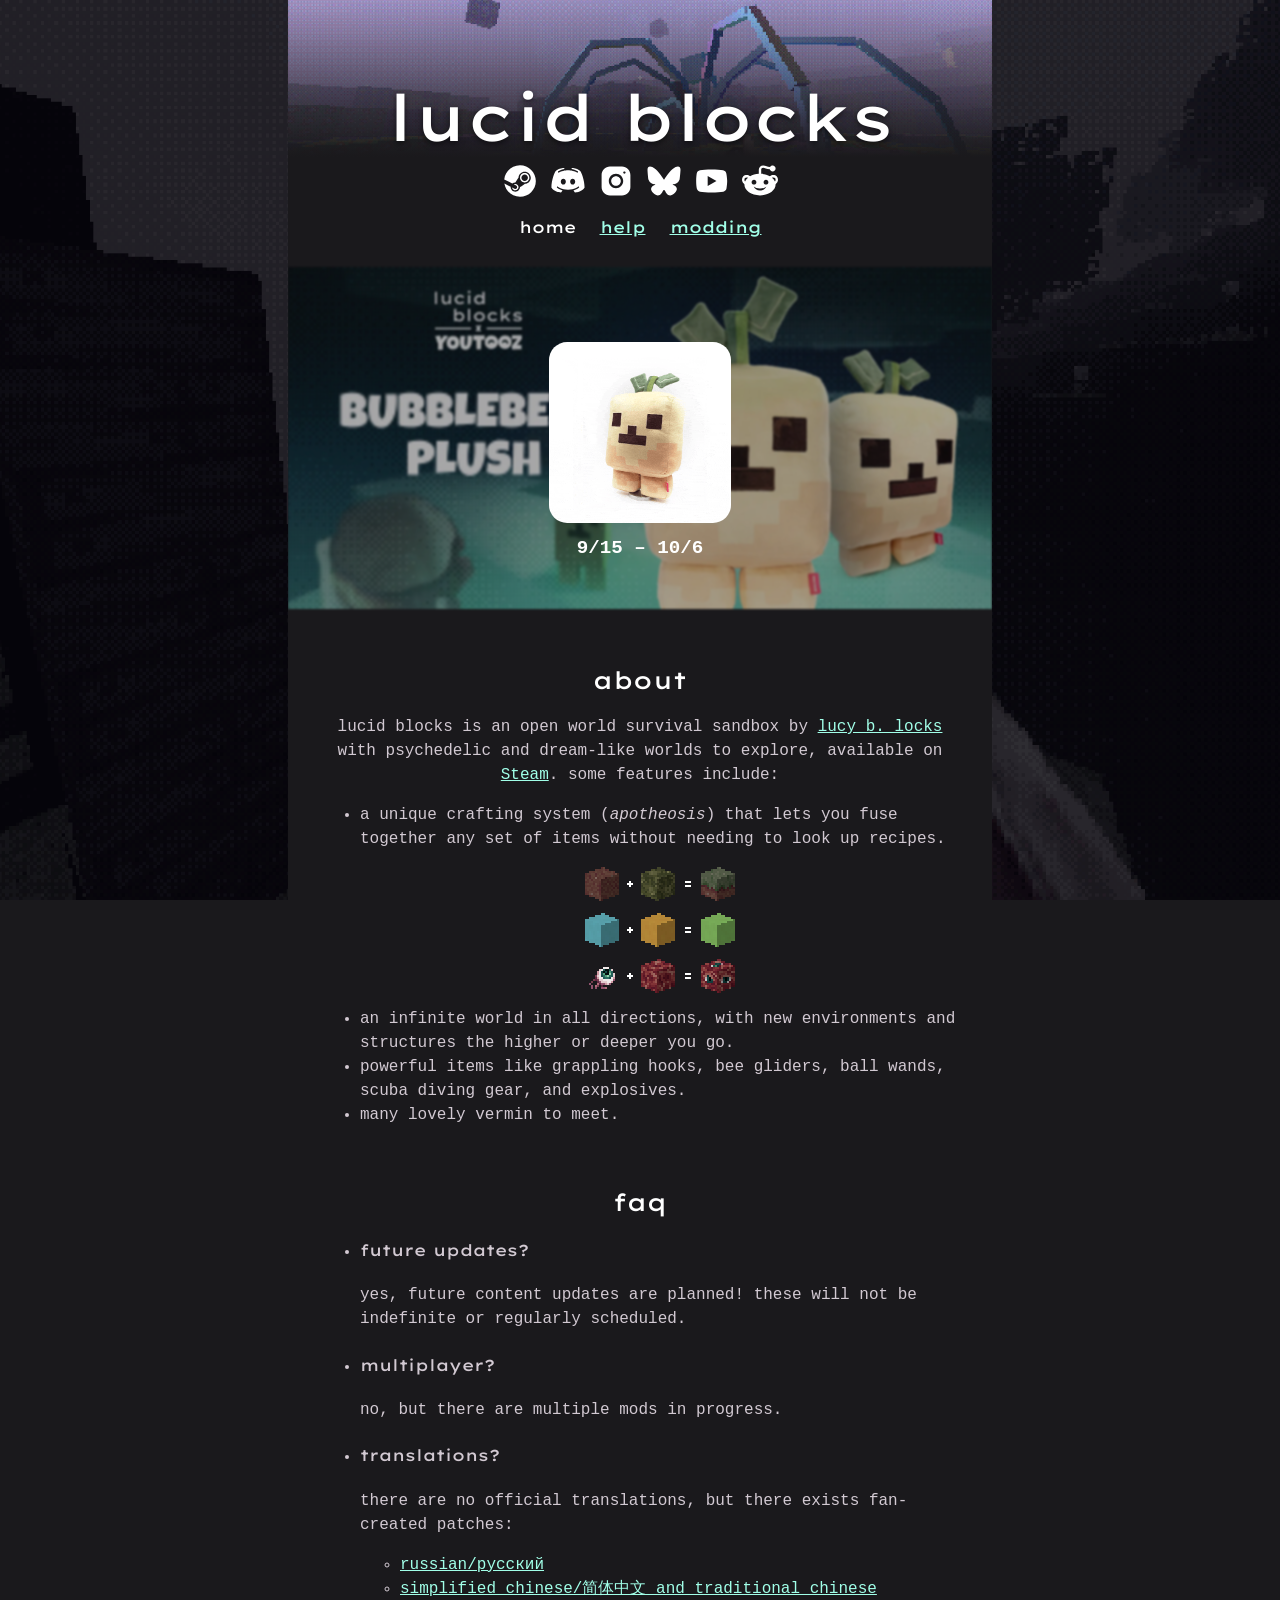
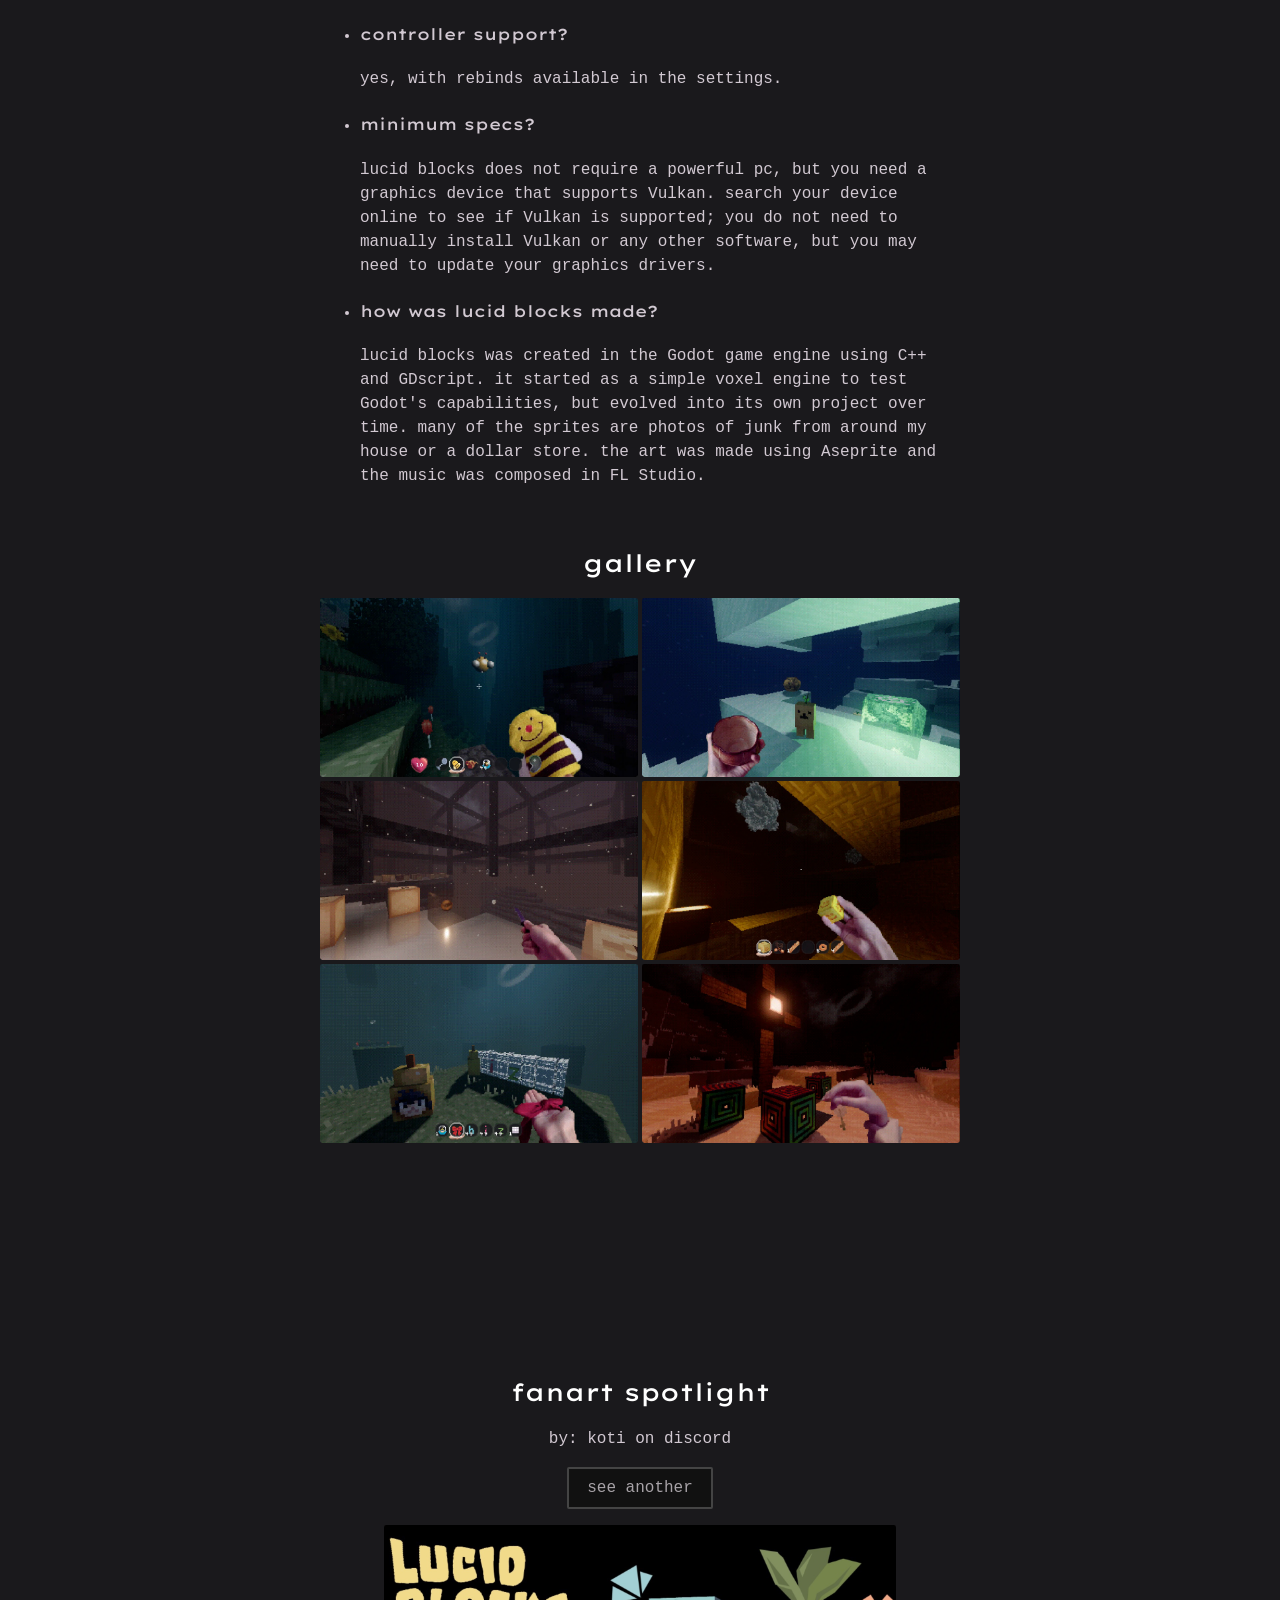
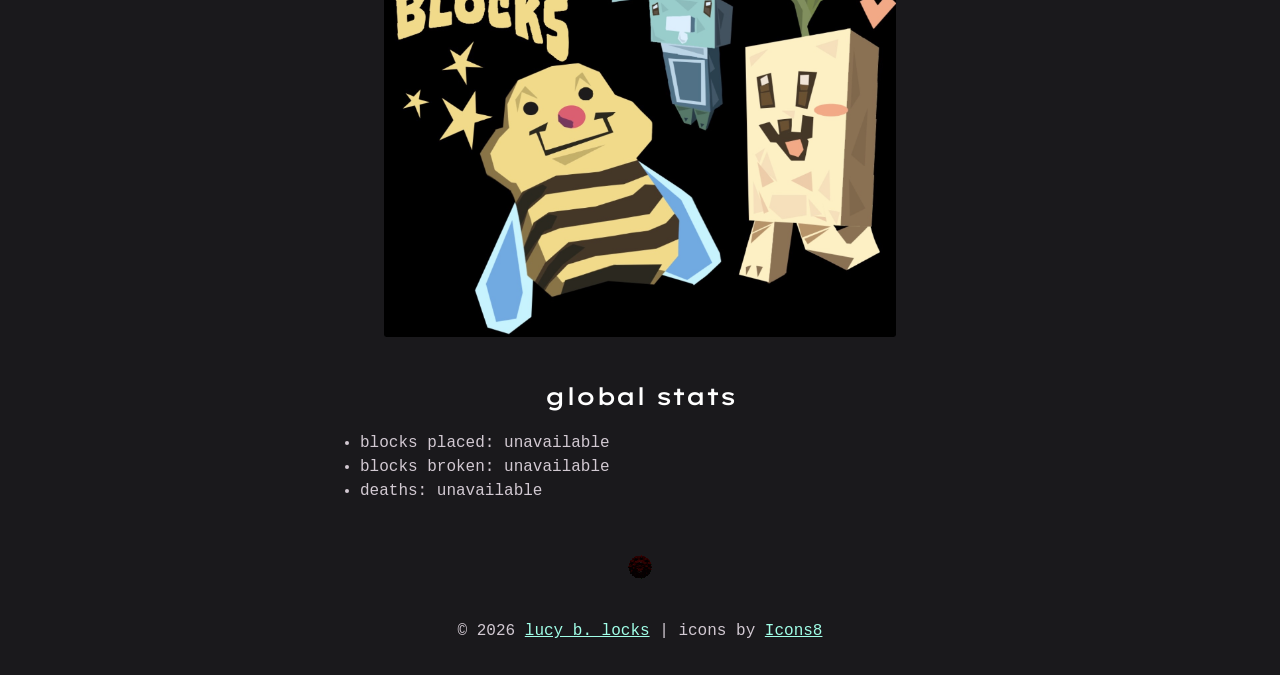
<file: index.html>
<!DOCTYPE HTML>
<html lang="en">
	<head>
		<title>lucid blocks</title>
		<meta charset="utf-8" />
		<meta name="viewport" content="width=device-width, initial-scale=1, user-scalable=no" />
		<meta name="description" content="Lucid Blocks: A psychedelic voxel game about exploring liminal spaces.">
		<link rel="stylesheet" href="styles.css" />
        <link rel="preconnect" href="https://fonts.googleapis.com">
        <link rel="preconnect" href="https://fonts.gstatic.com" crossorigin>
        <link href="https://fonts.googleapis.com/css2?family=Lexend+Giga:wght@100..900&display=swap" rel="stylesheet">
		<link rel="icon" type="image/x-icon" href="images/icons/favicon.png">

	<script type="application/ld+json">
	{
	"@context": "https://schema.org",
	"@graph": [
		{
		"@type": "VideoGame",
		"@id": "https://lucidblocks.com/#game",
		"name": "Lucid Blocks",
		"url": "https://lucidblocks.com",
		"image": "https://lucidblocks.com/images/lsd_dream_emulator_spider.webp",
		"description": "Lucid Blocks is a psychedelic voxel sandbox game about exploring liminal dreamlike spaces.",
		"author": {
			"@type": "Person",
			"name": "Lucy B. Locks",
			"url": "https://lucyblocks.com"
		},
		"publisher": {
			"@type": "Organization",
			"name": "Lucy B. Locks"
		},
		"sameAs": [
			"https://store.steampowered.com/app/3495730/Lucid_Blocks/",
			"https://discord.gg/lucidblocks",
			"https://www.youtube.com/@lucy_b_locks"
		]
		},
		{
		"@type": "FAQPage",
		"@id": "https://lucidblocks.com/#faq",
		"url": "https://lucidblocks.com",
		"about": { "@id": "https://lucidblocks.com/#game" },
		"mainEntity": [
			{
			"@type": "Question",
			"name": "Are future updates planned?",
			"acceptedAnswer": { "@type": "Answer", "text": "Yes, future content updates are planned, though they will not be indefinite or regularly scheduled." }
			},
			{
			"@type": "Question",
			"name": "Does Lucid Blocks have multiplayer?",
			"acceptedAnswer": { "@type": "Answer", "text": "No, but a multiplayer mod is currently in progress." }
			},
			{
			"@type": "Question",
			"name": "Are there translations available?",
			"acceptedAnswer": { "@type": "Answer", "text": "There are no official translations, but fan-created mods exist for Russian and Simplified Chinese." }
			},
			{
			"@type": "Question",
			"name": "Is controller support available?",
			"acceptedAnswer": { "@type": "Answer", "text": "Yes, with rebinds available in the settings." }
			},
			{
			"@type": "Question",
			"name": "What are the minimum specs?",
			"acceptedAnswer": { "@type": "Answer", "text": "Lucid Blocks does not require a powerful PC, but you need a graphics device that supports Vulkan." }
			}
		]
		}
	]
	}
	</script>
	</head>
	<body>
		<div class="banner">
			<h1>lucid blocks</h1>
		</div>

		<nav id="social">
			<a target="_blank" class="icon" href="https://store.steampowered.com/app/3495730/Lucid_Blocks/"><img alt="Clickable link to the Lucid Blocks Steam page" src="images/icons/steam.svg"/></a>
			<a target="_blank" class="icon" href="https://discord.gg/lucidblocks">                   <img alt="Clickable link to the Lucid Blocks Discord server" src="images/icons/discord.svg"/></a>
			<a target="_blank" class="icon" href="https://www.instagram.com/lucy.b.locks/">                <img alt="Clickable link to the Lucid Blocks Instagram" src="images/icons/instagram.svg"/></a>
			<a target="_blank" class="icon" href="https://bsky.app/profile/lucyblocks.com">                 <img alt="Clickable link to the Lucid Blocks Bluesky" src="images/icons/bluesky.svg"/></a>
			<a target="_blank" class="icon" href="https://www.youtube.com/@lucy_b_locks"><img alt="Clickable link to the Lucid Blocks YouTube channel" src="images/icons/youtube.svg"/></a>
			<a target="_blank" class="icon" href="https://www.reddit.com/r/LucidBlocks/"><img alt="Clickable link to the Lucid Blocks subreddit" src="images/icons/reddit.svg"/></a>
		</nav>

		<nav id="websiteNavigation">
			<ul>
				<li><a href="index.html" class="current">home</a></li>
				<li><a href="help.html">help</a></li>
				<li><a href="modding.html">modding</a></li>
			</ul>
		</nav>

		<div class="contentSection" id="plushieContainer">
			<img id="plushimg" src="images/youtooz/lucidblocks-bubblebear_reveal_wide.webp" alt="Youtooz x Lucid Blocks reveal: bubblebear plush"class="articleimg"/>
			<div id="spinningBubblebearContainer">
				<img id="spinningBubblebear" src="images/youtooz/bubblespin.gif" alt="360 of the bubblebear plush"/>
				<p id="youtoozText">9/15 – 10/6</p>
			</div>
			<a href="https://youtooz.com/products/bubblebear-plush-9-inch" class="stretchedLink"></a>
		</div>

		<main>
			<section class="contentSection">
				<h2> about</h2>
				<p>
					lucid blocks is an open world survival sandbox by <a href="https://lucyblocks.com">lucy b. locks</a> with psychedelic and dream-like worlds to explore, available on <a href="https://store.steampowered.com/app/3495730/Lucid_Blocks/">Steam</a>. some features include:
				</p>
				<ul class="indented-list">
					<li>
						a unique crafting system (<i>apotheosis</i>) that lets you fuse together any set of items
						without needing to look up recipes.
					</li>
					<img class="embedded-image" src="images/fusion_example.webp" alt="How to fuse items together in Lucid Blocks"/>
					<li>
						an infinite world in all directions, with new environments and structures the higher or deeper you go.
					</li>
					<li>
						powerful items like grappling hooks, bee gliders, ball wands, scuba diving gear, and explosives.
					</li>
					<li>
						many lovely vermin to meet.
					</li>
				</ul>				
			</section>

			<section class="contentSection">
				<h2> faq</h2>
				<ul>
					<li>
						<h4>future updates?</h4>
						<p>yes, future content updates are planned! these will not be indefinite or regularly scheduled.</p>
					</li>
					<li>
						<h4>multiplayer?</h4>
						<p>no, but there are multiple mods in progress.</p>
					</li>
					<li>
						<h4>translations?</h4>
						<p>there are no official translations, but there exists fan-created patches:</p>
						<ul>
							<li><a href="https://github.com/FunkyChickenCape/lucid-blocks-ru">russian/русский</a></li>
							<li><a href="https://github.com/MILK-FOR-FREE/Lucid-Blocks-Chinese-Localization/">simplified chinese/简体中文 and traditional chinese</a></li>
						</ul>
					</li>
					<li>
						<h4>controller support?</h4>
						<p>yes, with rebinds available in the settings.</p>
					</li>
					<li>
						<h4>minimum specs?</h4>
						<p>
							lucid blocks does not require a powerful pc, but you need a graphics device that supports Vulkan. search your device online to see if Vulkan is supported; you do not need to manually install Vulkan or any other software, but you may need to update your graphics drivers.
						</p>
					</li>
					<li>
						<h4>how was lucid blocks made?</h4>
						<p>
							lucid blocks was created in the Godot game engine using <nobr>C++</nobr> and GDscript.
							it started as a simple voxel engine to test Godot's capabilities, but evolved
							into its own project over time. many of the sprites are photos of junk from around
							my house or a dollar store. the art was made using Aseprite and the music was composed in FL Studio.
						</p>
					</li>
				</ul>
			</section>

			<section class="contentSection">
				<h2>gallery</h2>
				<div id="gallery" class="gallery">
					<img class="screenshot" src="images/screenshots/bee_hand.webp" alt="Bee glider hand"/>
					<img class="screenshot" src="images/screenshots/bubblebear.webp" alt="A bubblebear"/>
					<img class="screenshot" src="images/screenshots/heaven.webp" alt="Pretty blocks"/>
					<img class="screenshot" src="images/screenshots/ofanim.webp" alt="An angel" />
					<img class="screenshot" src="images/screenshots/pear.webp" alt="A fruit femme"/>
					<img class="screenshot" src="images/screenshots/preta.webp" alt="The naraka"/>
					<div class="video-wrapper">
						<iframe src="https://www.youtube-nocookie.com/embed/zMV_tRGz0kU?si=rb2TdDwyq2T29jI_&rel=0" title="YouTube video player" frameborder="0" allow="autoplay; clipboard-write; encrypted-media; picture-in-picture; web-share" referrerpolicy="strict-origin-when-cross-origin" allowfullscreen></iframe>
					</div>
					<div class="video-wrapper">
						<iframe src="https://www.youtube-nocookie.com/embed/zR0OSpIx3fw?si=GwXAoD6N3HIUBH2a&rel=0" title="YouTube video player" frameborder="0" allow="autoplay; clipboard-write; encrypted-media; picture-in-picture; web-share" referrerpolicy="strict-origin-when-cross-origin" allowfullscreen></iframe>
					</div>
				</div>
			</section>

			<section class="contentSection" id="fanart" >
				<h2>fanart spotlight</h2>

				<p id="fanart-credit"></p>
				<p><button onclick="nextFanart()">see another</button></p>

				<img id="fanart-img" class="fanart-image" src="" alt="Lucid Blocks fanart" />

			</section>

			<section class="contentSection">
				<h2> global stats </h2>
				<ul>
					<li>blocks placed: <span id="blocks_placed">loading...</span></li>
					<li>blocks broken: <span id="blocks_broken">loading...</span></li>
					<li>deaths: <span id="death_count">loading...</span></li>
				</ul>
			</section>

		</main>

		<img loading="lazy" alt="Moving image of an Ofanim" src="images/tiny_fractal.gif"/>

		<footer>
			<p>© 2026 <a href="https://lucyblocks.com">lucy b. locks</a> | icons by <a href="https://icons8.com/">Icons8</a></p>
		</footer>

		<script src="fanart.js"></script>
	</body>
	<script>
		const stats = ['blocks_placed', 'blocks_broken', 'death_count'];
		const url = 'https://gumi.122412240.xyz/steam-stats';

		fetch(url)
			.then(res => res.json())
			.then(data => {
				const globalstats = data.response.globalstats;
				stats.forEach(stat => {
					document.getElementById(stat).textContent = Number(globalstats[stat].total).toLocaleString();
				});
			})
			.catch(() => {
				stats.forEach(stat => {
					document.getElementById(stat).textContent = 'unavailable';
				});
			});
	</script>
</html>
</file>
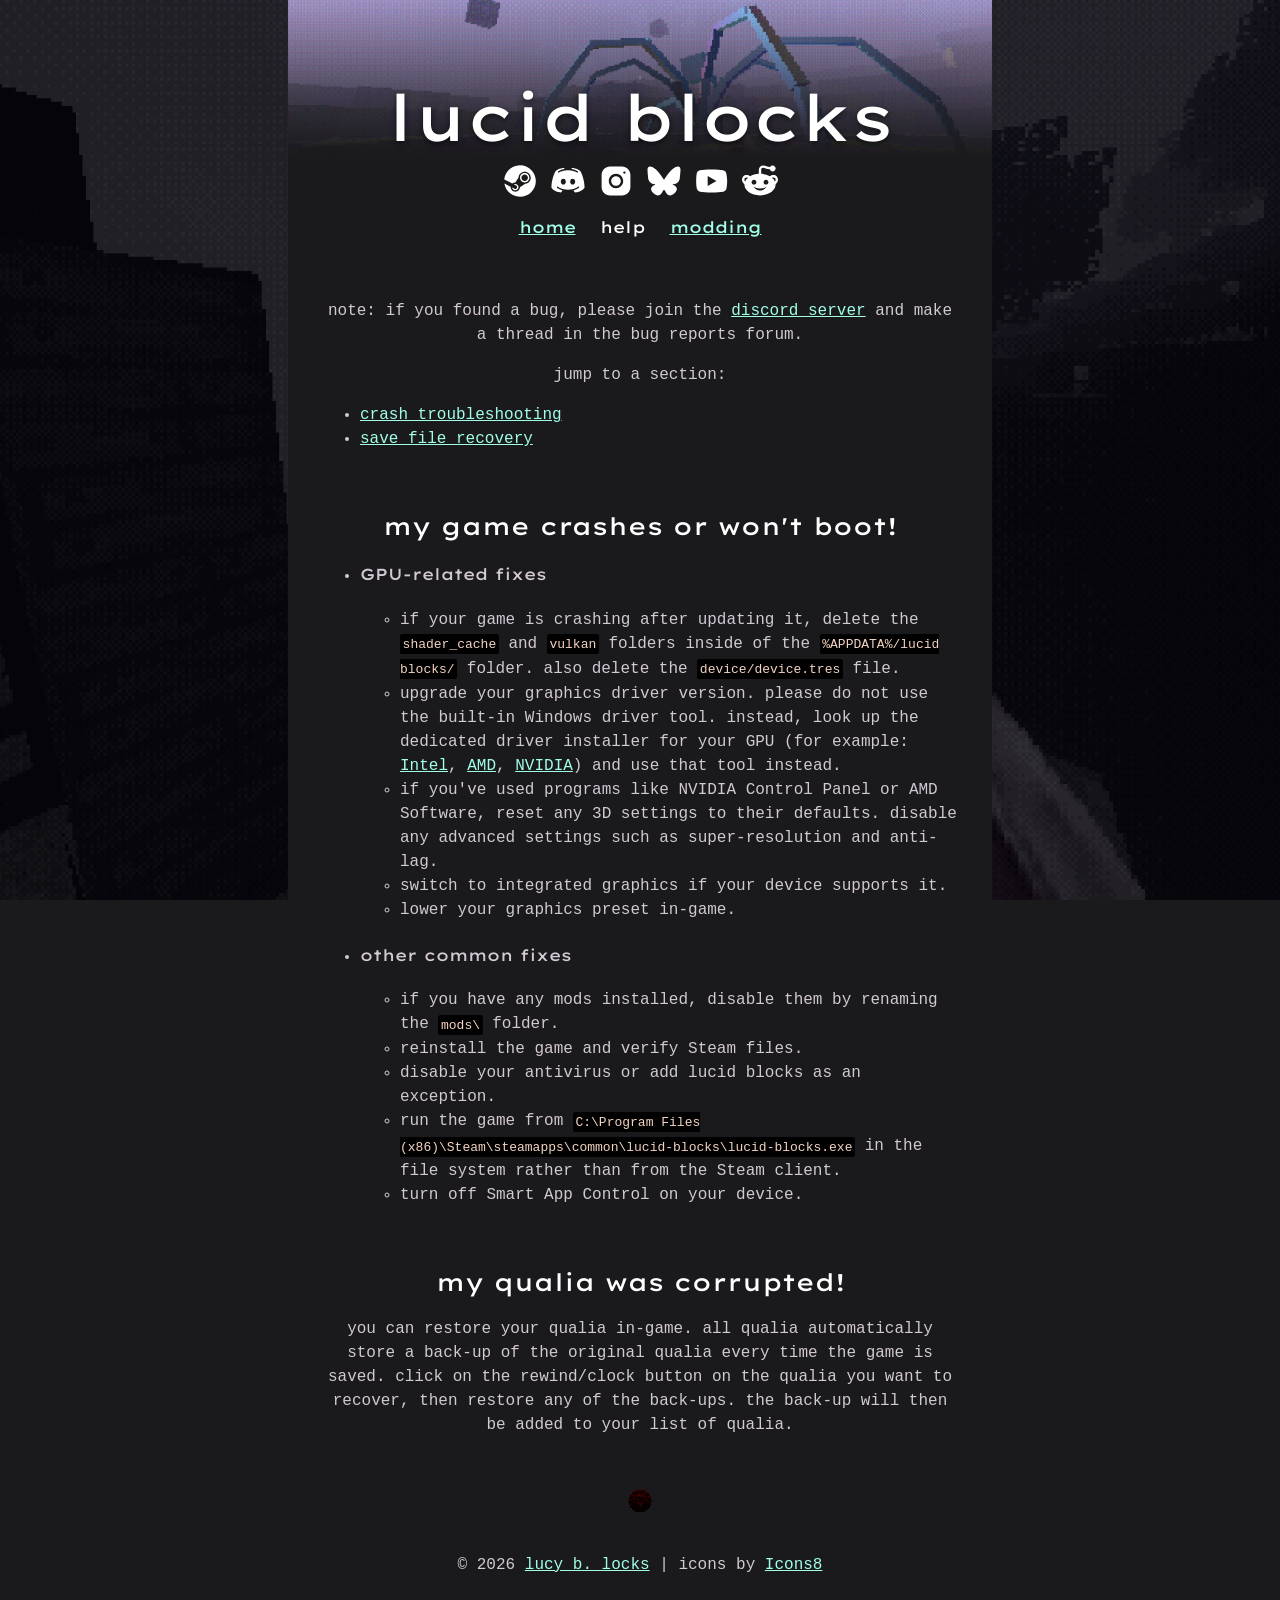
<file: help.html>
<!DOCTYPE HTML>
<html lang="en">
	<head>
		<title>lucid blocks help</title>
		<meta charset="utf-8" />
		<meta name="viewport" content="width=device-width, initial-scale=1, user-scalable=no" />
		<meta name="description" content="Lucid Blocks: A psychedelic voxel game about exploring liminal spaces.">
		<link rel="stylesheet" href="styles.css" />
        <link rel="preconnect" href="https://fonts.googleapis.com">
        <link rel="preconnect" href="https://fonts.gstatic.com" crossorigin>
        <link href="https://fonts.googleapis.com/css2?family=Lexend+Giga:wght@100..900&display=swap" rel="stylesheet">
		<link rel="icon" type="image/x-icon" href="images/icons/favicon.png">

		<script type="application/ld+json">
		{
		"@context": "https://schema.org",
		"@type": "TechArticle",
		"headline": "Lucid Blocks Help & Troubleshooting",
		"url": "https://lucidblocks.com/help.html",
		"description": "Troubleshooting guide for Lucid Blocks covering crashes, display and input issues, and save file recovery.",
		"about": {
			"@type": "VideoGame",
			"@id": "https://lucidblocks.com/#game"
		},
		"author": {
			"@type": "Person",
			"name": "Lucy B. Locks",
			"url": "https://lucyblocks.com"
		},
		"articleSection": ["Crash Troubleshooting", "Display and Input Troubleshooting", "Save File Recovery"]
		}
		</script>
	</head>
	<body>
		<div class="banner">
			<h1>lucid blocks</h1>
		</div>
		
		<nav id="social">
			<a target="_blank" class="icon" href="https://store.steampowered.com/app/3495730/Lucid_Blocks/"><img alt="Clickable link to the Lucid Blocks Steam page" src="images/icons/steam.svg"/></a>
			<a target="_blank" class="icon" href="https://discord.gg/lucidblocks"><img alt="Clickable link to the Lucid Blocks Discord server" src="images/icons/discord.svg"/></a>
			<a target="_blank" class="icon" href="https://www.instagram.com/lucy.b.locks/"><img alt="Clickable link to the Lucid Blocks Instagram" src="images/icons/instagram.svg"/></a>
			<a target="_blank" class="icon" href="https://bsky.app/profile/lucyblocks.com"><img alt="Clickable link to the Lucid Blocks Bluesky" src="images/icons/bluesky.svg"/></a>
			<a target="_blank" class="icon" href="www.youtube.com/@lucy_b_locks"><img alt="Clickable link to the Lucid Blocks YouTube channel" src="images/icons/youtube.svg"/></a>
			<a target="_blank" class="icon" href="https://www.reddit.com/r/LucidBlocks/"><img alt="Clickable link to the Lucid Blocks subreddit" src="images/icons/reddit.svg"/></a>
		</nav>

		<nav id="websiteNavigation">
			<ul>
				<li><a href="index.html">home</a></li>
				<li><a href="help.html" class="current">help</a></li>
				<li><a href="modding.html">modding</a></li>
			</ul>
		</nav>

		<main>
			<section>
				<p>note: if you found a bug, please join the <a href="https://discord.gg/lucidblocks">discord server</a> and make a thread in the bug reports forum.</p>
				<p>jump to a section:</p>
				<ul>
					<li><a href="#crash">crash troubleshooting</a></li>
					<li><a href="#recovery">save file recovery</a></li>
				</ul>

			</section>
			<section class="contentSection" id="crash">
				<h2>my game crashes or won't boot!</h2>
				<ul>
					<li>
						<h4>GPU-related fixes</h4>
						<ul>
							<li>if your game is crashing after updating it, delete the <code>shader_cache</code> and <code>vulkan</code> folders inside of the <code>%APPDATA%/lucid blocks/</code> folder. also delete the <code>device/device.tres</code> file.</li>
							<li>upgrade your graphics driver version. please do not use the built-in Windows driver tool. instead, look up the dedicated driver installer for your GPU (for example: <a href="https://www.intel.com/content/www/us/en/support/detect.html">Intel</a>, <a href="https://www.amd.com/en/support/download/drivers.html">AMD</a>, <a href="https://www.nvidia.com/en-us/drivers/">NVIDIA</a>) and use that tool instead. </li>
							<li>if you've used programs like NVIDIA Control Panel or AMD Software, reset any 3D settings to their defaults. disable any advanced settings such as super-resolution and anti-lag.</li>
							<li>switch to integrated graphics if your device supports it.</li>

							<li>lower your graphics preset in-game.</li>
						</ul>
					</li>
					<li>
						<h4>other common fixes</h4>
						<ul>
							<li>if you have any mods installed, disable them by renaming the <code>mods\</code> folder.</li>
							<li>reinstall the game and verify Steam files.</li>
							<li>disable your antivirus or add lucid blocks as an exception.</li>
							<li>run the game from <code>C:\Program Files (x86)\Steam\steamapps\common\lucid-blocks\lucid-blocks.exe</code> in the file system rather than from the Steam client.</li>
							<li>turn off Smart App Control on your device.</li>
						</ul>
					</li>
				</ul>
			</section>
			<section class="contentSection" id="recovery">
				<h2>my qualia was corrupted!</h2>
				<p>you can restore your qualia in-game. all qualia automatically store a back-up of the original qualia every time the game is saved. click on the rewind/clock button on the qualia you want to recover, then restore any of the back-ups. the back-up will then be added to your list of qualia. </p>
			</section>
		</main>

		<img loading="lazy" alt="Moving image of an Ofanim" src="images/tiny_fractal.gif"/>

		<footer>
			<p>© 2026 <a href="https://lucyblocks.com">lucy b. locks</a> | icons by <a href="https://icons8.com/">Icons8</a></p>
		</footer>
	</body>
</html>
</file>
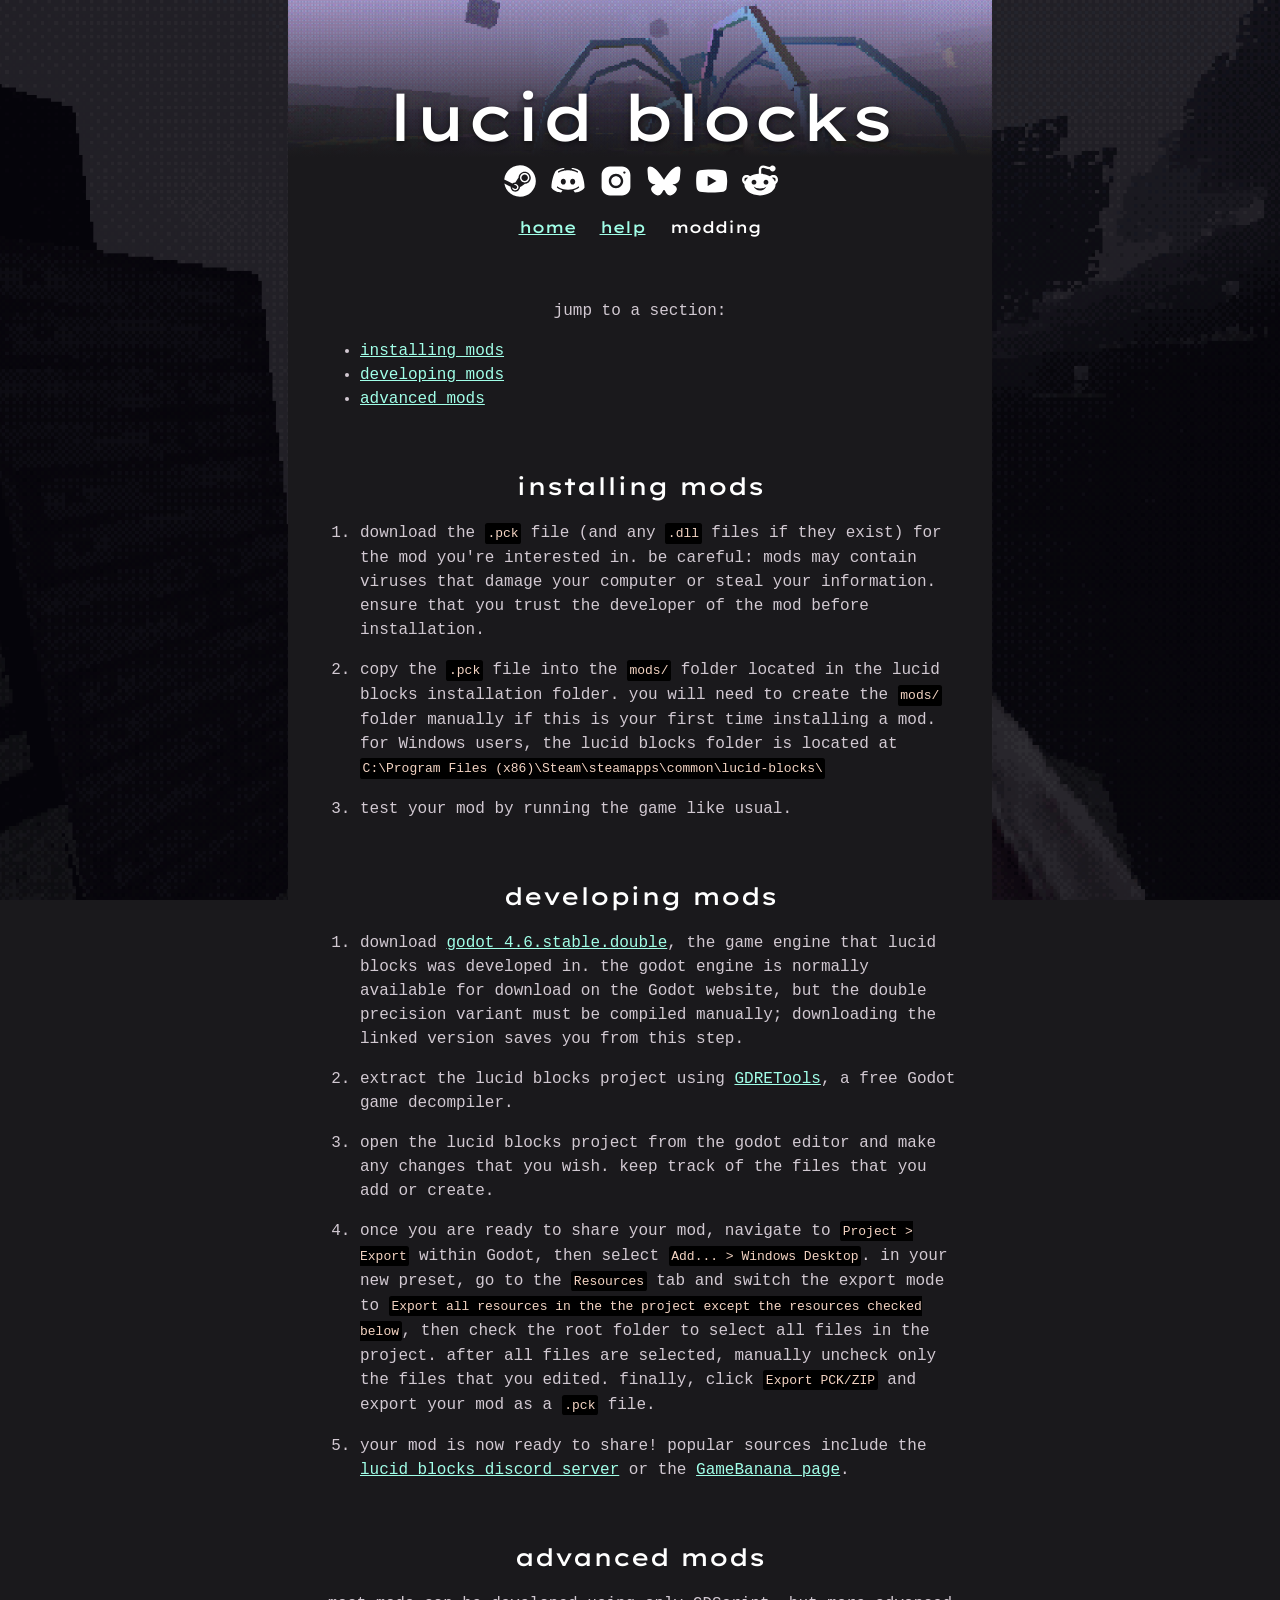
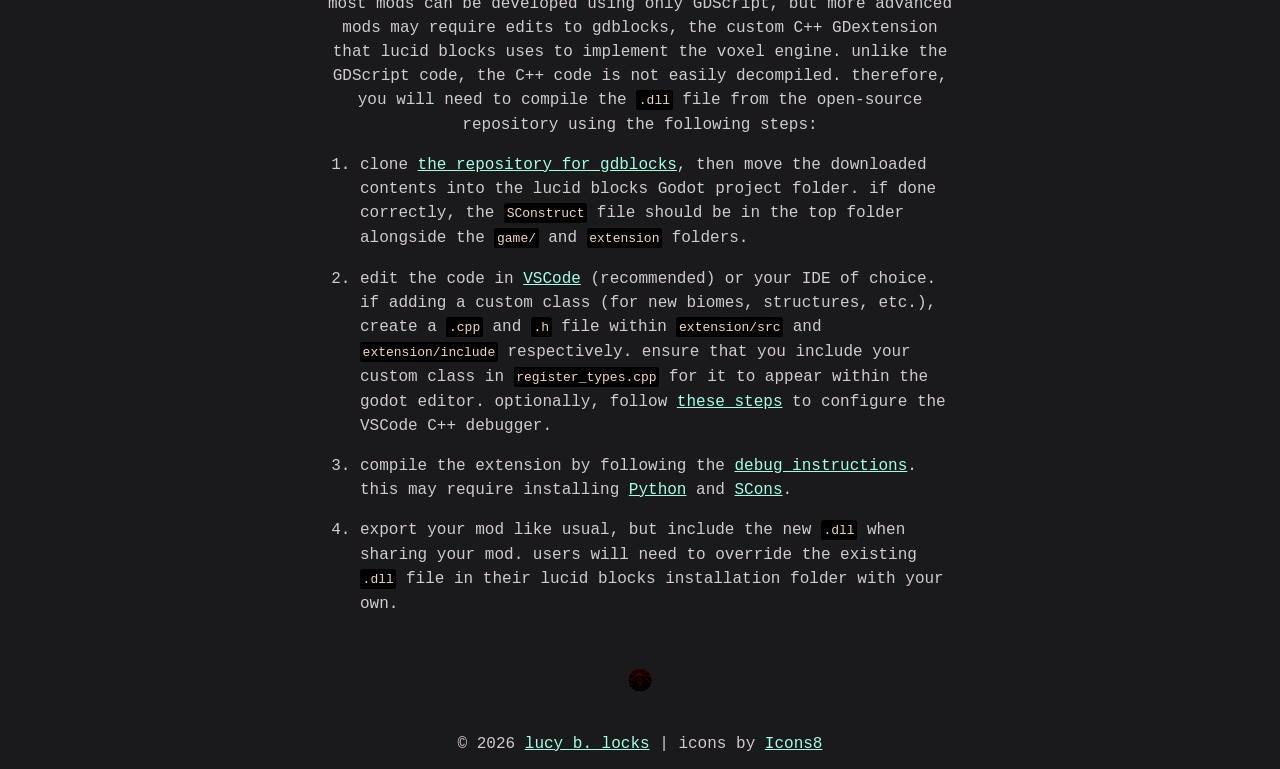
<file: modding.html>
<!DOCTYPE HTML>
<html lang="en">
	<head>
		<title>lucid blocks modding</title>
		<meta charset="utf-8" />
		<meta name="viewport" content="width=device-width, initial-scale=1, user-scalable=no" />
		<meta name="description" content="Lucid Blocks: A psychedelic voxel game about exploring liminal spaces.">
		<link rel="stylesheet" href="styles.css" />
        <link rel="preconnect" href="https://fonts.googleapis.com">
        <link rel="preconnect" href="https://fonts.gstatic.com" crossorigin>
        <link href="https://fonts.googleapis.com/css2?family=Lexend+Giga:wght@100..900&display=swap" rel="stylesheet">
		<link rel="icon" type="image/x-icon" href="images/icons/favicon.png">

		<script type="application/ld+json">
		{
		"@context": "https://schema.org",
		"@type": "TechArticle",
		"headline": "Lucid Blocks Modding Guide",
		"url": "https://lucidblocks.com/modding.html",
		"description": "Modding guide for Lucid Blocks covering mod creation and installation.",
		"about": {
			"@type": "VideoGame",
			"@id": "https://lucidblocks.com/#game"
		},
		"author": {
			"@type": "Person",
			"name": "Lucy B. Locks",
			"url": "https://lucyblocks.com"
		},
		"articleSection": ["Modding"]
		}
		</script>
	</head>
	<body>
		<div class="banner">
			<h1>lucid blocks</h1>
		</div>

		<nav id="social">
			<a target="_blank" class="icon" href="https://store.steampowered.com/app/3495730/Lucid_Blocks/"><img alt="Clickable link to the Lucid Blocks Steam page" src="images/icons/steam.svg"/></a>
			<a target="_blank" class="icon" href="https://discord.gg/lucidblocks">                   <img alt="Clickable link to the Lucid Blocks Discord server" src="images/icons/discord.svg"/></a>
			<a target="_blank" class="icon" href="https://www.instagram.com/lucy.b.locks/">                <img alt="Clickable link to the Lucid Blocks Instagram" src="images/icons/instagram.svg"/></a>
			<a target="_blank" class="icon" href="https://bsky.app/profile/lucyblocks.com">                 <img alt="Clickable link to the Lucid Blocks Bluesky" src="images/icons/bluesky.svg"/></a>
			<a target="_blank" class="icon" href="www.youtube.com/@lucy_b_locks"><img alt="Clickable link to the Lucid Blocks YouTube channel" src="images/icons/youtube.svg"/></a>
			<a target="_blank" class="icon" href="https://www.reddit.com/r/LucidBlocks/"><img alt="Clickable link to the Lucid Blocks subreddit" src="images/icons/reddit.svg"/></a>
		</nav>

		<nav id="websiteNavigation">
			<ul>
				<li><a href="index.html">home</a></li>
				<li><a href="help.html">help</a></li>
				<li><a href="modding.html" class="current">modding</a></li>
			</ul>
		</nav>

		<main>
			<section>
				<p>jump to a section:</p>
				<ul>
					<li><a href="#installing">installing mods</a></li>
					<li><a href="#developing">developing mods</a></li>
					<li><a href="#advanced">advanced mods</a></li>
				</ul>

			</section>
			<section class="contentSection" id="installing">
				<h2>installing mods</h2>
				<ol>
					<li>
						<p>download the <code>.pck</code> file (and any <code>.dll</code> files if they exist) for the mod you're interested in. be careful: mods may contain viruses that damage your computer or steal your information. ensure that you trust the developer of the mod before installation.</p>
					</li>
					<li>
						<p>copy the <code>.pck</code> file into the <code>mods/</code> folder located in the lucid blocks installation folder. you will need to create the <code>mods/</code> folder manually if this is your first time installing a mod. for Windows users, the lucid blocks folder is located at <code>C:\Program Files (x86)\Steam\steamapps\common\lucid-blocks\</code></p>
					</li>
					<li>test your mod by running the game like usual.</li>
				</ul>
			</section>
			<section class="contentSection" id="developing">
				<h2>developing mods</h2>
				<ol>
					<li>
						<p>download <a href="https://drive.google.com/drive/folders/1pf1m03b0IyENHQPgofA3onIjzNc6mZTx?usp=sharing">godot 4.6.stable.double</a>, the game engine that lucid blocks was developed in. the godot engine is normally available for download on the Godot website, but the double precision variant must be compiled manually; downloading the linked version saves you from this step.</p>
					</li>
					<li>
						<p>extract the lucid blocks project using <a href="https://github.com/GDRETools/gdsdecomp">GDRETools</a>, a free Godot game decompiler.</p>
					</li>
					<li>
						<p>open the lucid blocks project from the godot editor and make any changes that you wish. keep track of the files that you add or create.</p>
					</li>
					<li>
						<p>once you are ready to share your mod, navigate to <code>Project > Export</code> within Godot, then select <code>Add... > Windows Desktop</code>. in your new preset, go to the <code>Resources</code> tab and switch the export mode to <code>Export all resources in the the project except the resources checked below</code>, then check the root folder to select all files in the project. after all files are selected, manually uncheck only the files that you edited. finally, click <code>Export PCK/ZIP</code> and export your mod as a <code>.pck</code> file. </p>
					</li>
					<li>
						your mod is now ready to share! popular sources include the <a href="https://discord.gg/lucidblocks">lucid blocks discord server</a> or the <a href="https://gamebanana.com/games/24404">GameBanana page</a>.
					</li>
				</ol>
			</section>
				<section class="contentSection" id="advanced">
				<h2>advanced mods</h2>
				<p>most mods can be developed using only GDScript, but more advanced mods may require edits to gdblocks, the custom C++ GDextension that lucid blocks uses to implement the voxel engine. unlike the GDScript code, the C++ code is not easily decompiled. therefore, you will need to compile the <code>.dll</code> file from the open-source repository using the following steps:
				<ol>
					<li>
						<p>clone <a href="https://github.com/kiwijuice56/lucid-blocks-gdblocks">the repository for gdblocks</a>, then move the downloaded contents into the lucid blocks Godot project folder. if done correctly, the <code>SConstruct</code> file should be in the top folder alongside the <code>game/</code> and <code>extension</code> folders.</p>
					</li>
					<li>
						<p>edit the code in <a href="https://code.visualstudio.com/">VSCode</a> (recommended) or your IDE of choice. if adding a custom class (for new biomes, structures, etc.), create a <code>.cpp</code> and <code>.h</code> file within <code>extension/src</code> and <code>extension/include</code> respectively. ensure that you include your custom class in <code>register_types.cpp</code> for it to appear within the godot editor. optionally, follow <a href="https://github.com/kiwijuice56/lucid-blocks-gdblocks#debugger-setup">these steps</a> to configure the VSCode C++ debugger.</p>
					</li>
					<li>
						<p>compile the extension by following the <a href="https://github.com/kiwijuice56/lucid-blocks-gdblocks#debug">debug instructions</a>. this may require installing <a href="https://www.python.org/downloads/">Python</a> and <a href="https://scons.org/">SCons</a>.</p>
					</li>
					<li>
						export your mod like usual, but include the new <code>.dll</code> when sharing your mod. users will need to override the existing <code>.dll</code> file in their lucid blocks installation folder with your own.
					</li>
				</ol>
			</section>
		</main>

		<img loading="lazy" alt="Moving image of an Ofanim" src="images/tiny_fractal.gif"/>

		<footer>
			<p>© 2026 <a href="https://lucyblocks.com">lucy b. locks</a> | icons by <a href="https://icons8.com/">Icons8</a></p>
		</footer>
	</body>
</html>
</file>
<file: styles.css>
html {
    cursor: pointer;
    cursor: help;
    cursor: progress;
    height: 100%;
    width: 100%;

    cursor: url("images/hand.png"), auto;
    background: rgb(26, 25, 28) url("images/forest.webp");
    background-attachment: fixed;
    background-size: cover;
    background-position: center;
    background-repeat: no-repeat;

    margin: 0;
    padding: 0;
    scroll-behavior: smooth;
}

section {
    padding: 0.5em;
    margin: 0.5em;
}

.banner {
    margin: 0;
    padding: 0;
    background: linear-gradient(
        to bottom,
        rgba(26, 25, 28, 0.0) 0%,    /* adjust top opacity */
        rgba(26, 25, 28, 1.0) 100%   /* fully transparent at bottom */
      ),
    url('images/lsd_dream_emulator_spider.webp') no-repeat center center;

    background-repeat: no-repeat;
    background-size: 100% auto;
    background-clip: padding-box;
    max-width: 100%;
}

.banner h1 {
    text-shadow: 0 2px 6px rgba(0, 0, 0, 0.6);
}

#websiteNavigation {
	display: flex;
    justify-content: center;
    align-items: center;
}

#websiteNavigation ul {
    padding: 0;
    margin: 0;
    list-style: none;
    display: flex;
}

#websiteNavigation li {
    padding: 0;
    margin: 0;
}

#websiteNavigation li a {
    display: block;
    padding: 0.75em;
}

.screenshot {
    width: 1920;
    height: 1080;
    background-color: rgb(26, 25, 28);
}

.icon img {
    width: 50;
    height: 50;
}

.embedded-image {
    display: block;
    margin: auto;
}

.fanart-image {
    display: block;
    margin: 0 auto;
    max-width: 80%;
    height: auto;
    width: auto;
    border-radius: 0.15em;
}

button {
    background: #111;
    color: rgb(168, 163, 168);
    border: 2px solid #444;
    padding: 10px 18px;
    border-radius: 2px;
    font-size: 16px;
    font-family: inherit;
    cursor: pointer;
}

button:hover {
    background: #222;
    border-color: rgb(136, 108, 144);
    color: rgb(136, 108, 144);
}

button:active {
    transform: scale(0.98);
}

body {
    color: white;
    background-color: rgb(26, 25, 28);

    text-align: center;
    margin: auto;
    width: 55%;
    position: relative;
}

html, body { overflow-x: hidden;}

h1, h2, h3, h4, nav > ul > li > a, #plushieContainer {
    font-family: "Lexend Giga", sans-serif;
    font-optical-sizing: auto;
    font-style: normal;
    font-weight: 500;
}

h2 {
    font-size: 1.5em;
}

h3, h4 {
    font-size: 1em;
}

h1 {
    padding-top: 1.2em;
    margin-top: 0;
    font-size: 4em;
    margin-bottom: 0.1em;
}

h3 {
    margin-bottom: 2.0em;
    margin-top: 2.0em;
}

p, ul, ol {
    line-height: 1.5em;
    color: rgb(210, 201, 210);
    font-family: 'Courier New', Courier, monospace;
}

ul, ol {
    text-align: left;
}

a {
    color: rgb(161, 255, 232);
}

a.current {
    color: rgb(255, 255, 255);
    text-decoration:  none;
}

main, footer {
    margin: 0.5em;
    padding: 0.5em;
}

#intro {
    margin-top: 0.1em;
    padding-top: 0.1em;
    margin-bottom: 0.1em;
    padding-bottom: 0.1em;
}


.gallery {
    display: grid;
    grid-template-columns: repeat(2, 1fr);
    grid-template-rows: auto;
    grid-gap: 0.25em;
    padding-bottom: 0.5em;
}

.articleimg {
    width: 100%;
    object-fit: cover;
}

#plushimg {
    padding-top: 1em;
    filter: blur(1px);
    opacity: 65%;
}

#plushieContainer {
    position: relative;
}

#spinningBubblebearContainer {
    position: absolute;
    width: 50%;
    height: 50%;
    top: 25%;
    left: 25%;
    
}

#spinningBubblebear {
    height: 100%;
    border-radius: 10%; 
    z-index: 1; 
}

#youtoozText {
    font-size: 1.2em;
    margin-top: 10px;
    line-height: normal;
    font-weight: bold;
    color: white;
}

.stretchedLink {
  position: absolute;
  width: 100%;
  height: 100%;
  top: 0;
  right: 0;
  z-index: 8; 
}

.gallery img {
    width: 100%;
    object-fit: cover;         /* fill the container, cropping if necessary */
    object-position: bottom;   /* keep the bottom of the image visible */
    aspect-ratio: 16 / 9;     /* enforce 9:16 ratio for the container */
    border-radius: 0.15em;
}

.icon img {
    width: 2.25em;
    padding-left: 0.25em;
    padding-right: 0.25em;
}

.video-wrapper {
    position: relative; padding-bottom: 56.25%; /* 16:9 */
}

.video-wrapper iframe {
    position: absolute; top: 0; left: 0; width: 100%; height: 100%;
}

@media (width <= 1000px) {
    body {
        width: 80%;
    }
}

@media (width <= 800px) {
    html {
        background-image: none
    }

    .gallery {
        display: inline;
        grid-gap: 0.5em;
    }

    h1 {
        font-size: 2em;
    }

    section, footer {
        margin-left: 0;
        margin-right: 0;
        padding-left: 0;
        padding-right: 0;
    }

    body {
        margin: 0;
        width: 100%;
    }
}

code {
    color: rgb(243, 211, 194);
    background-color: black;
    padding: 0.2em;
    border-radius: 0.2em;
}
</file>
